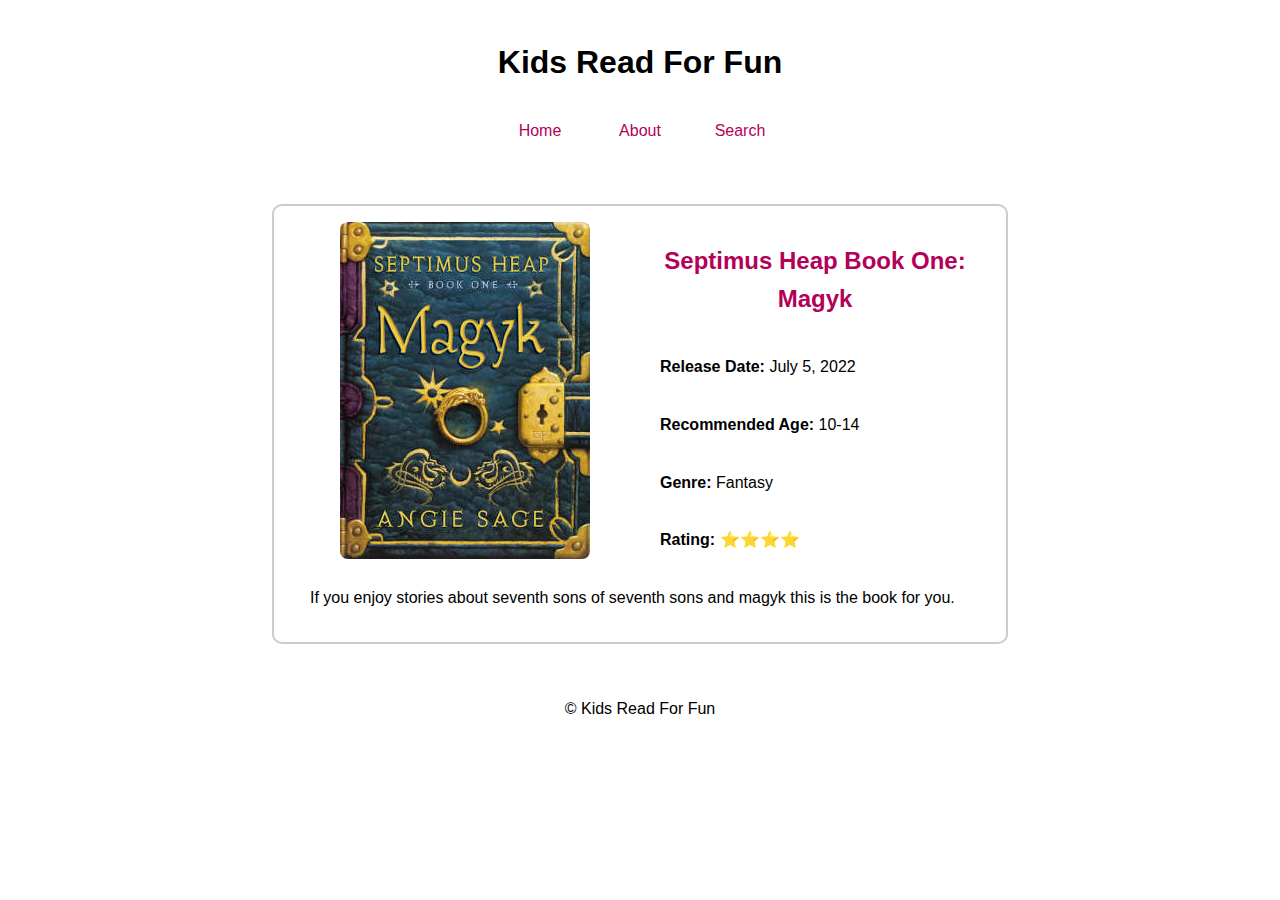
<file: blog/blog.html>
<!DOCTYPE html>
<html lang="en">
<head>
    <meta charset="UTF-8">
    <meta name="viewport" content="width=device-width, initial-scale=1.0">
    <title>Book Blog</title>
    <link rel="stylesheet" href="blog.css">
</head>
<body>
    <header>
    <h1>Kids Read For Fun</h1>
    <nav aria-label="main menu">
      <ul class="main-nav">
        <li><a href="#">Home</a></li>
        <li><a href="#">About</a></li>
        <li><a href="#">Search</a></li>
      </ul>
    </nav>
</header>
<main id="main-content" role="main">
  <section id="book-list" aria-label="Book Reviews">
    <article class="books">
      <h2>Septimus Heap Book One: Magyk</h2>
      <img src= Magkycover2.jpg >
      <p><strong>Release Date:</strong> July 5, 2022</p>
      <p><strong>Recommended Age:</strong> 10-14</p>
      <p><strong>Genre:</strong> Fantasy</p>
      <p><strong>Rating:</strong> <span aria-label="4 out of 5 stars" role="img">⭐⭐⭐⭐</span></p>
      <p id='desc'>If you enjoy stories about seventh sons of seventh sons and magyk this is the book for you.</p>
    </article>

</main>
<footer>
  <p>&copy; Kids Read For Fun</p>
</footer>
</body>
</html>
</file>
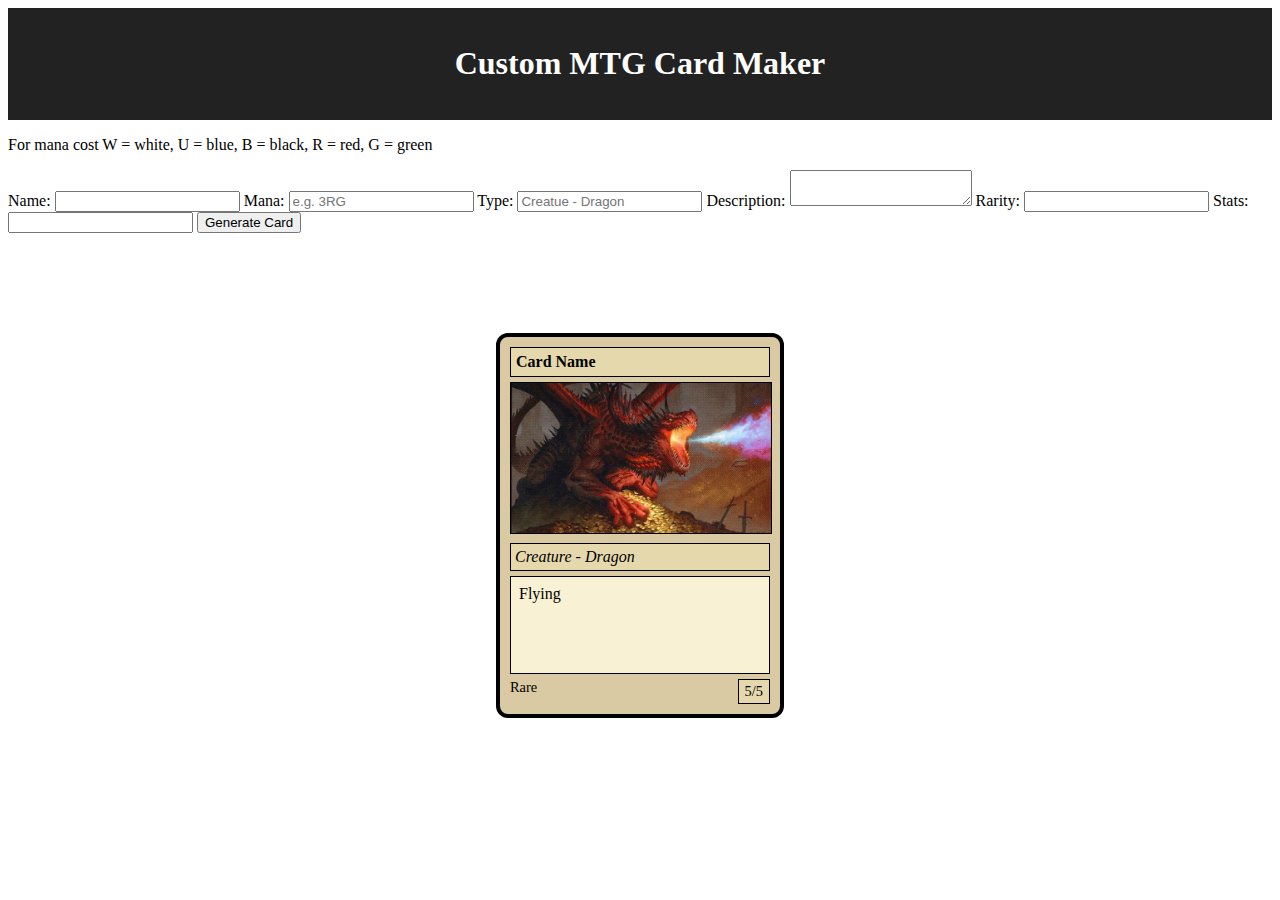
<file: card_maker/custom_card.html>
<!DOCTYPE html>
<html lang="en">
<head>
    <meta charset="UTF-8">
    <meta name="viewport" content="width=device-width, initial-scale=1.0">
    <title>Custom Card</title>
    <link rel="stylesheet" href="custom_card.css">
    <script src="custom_card.js"defer></script>
</head>
<body>
    <header>
    <h1>Custom MTG Card Maker</h1>
    </header>
   
        <section class="details">
            <p>For mana cost W = white, U = blue, B = black, R = red, G = green</p>
            <label>Name:
                <input type="text"id="name">
            </label>
            <label>Mana:
                <input type="text"id="mana" placeholder="e.g. 3RG">
            </label>
            <label>Type:
                <input type="text"id="type" placeholder="Creatue - Dragon">
            </label>
            <label>Description:
                <textarea id="description"></textarea>
            </label>
            <label>Rarity:
                <input type="text"id="rarity">
            </label>
            <label>Stats:
                <input type="text"id="stats">
            </label>
            <button id="generate">Generate Card</button>
        </section>
    <main>
    <div class="card" id="card">
        <div class="card-header">
            <span id="cardName">Card Name</span>
            <span id="cardMana"class="mana-container"></span>
        </div>
        <div class="card-art">
            <img src="Dragon.webp" alt="Dragon">
        </div>
        <div class="card-type" id="cardType">
            Creature - Dragon
        </div>
        <div class="card-text" id="cardDesc">
            Flying
        </div>
        <div class="card-footer">
            <span id="cardRarity">Rare</span>
            <span id="cardStats">5/5</span>
        </div>
        
    </div>
    </main>
</body>
</html>
</file>
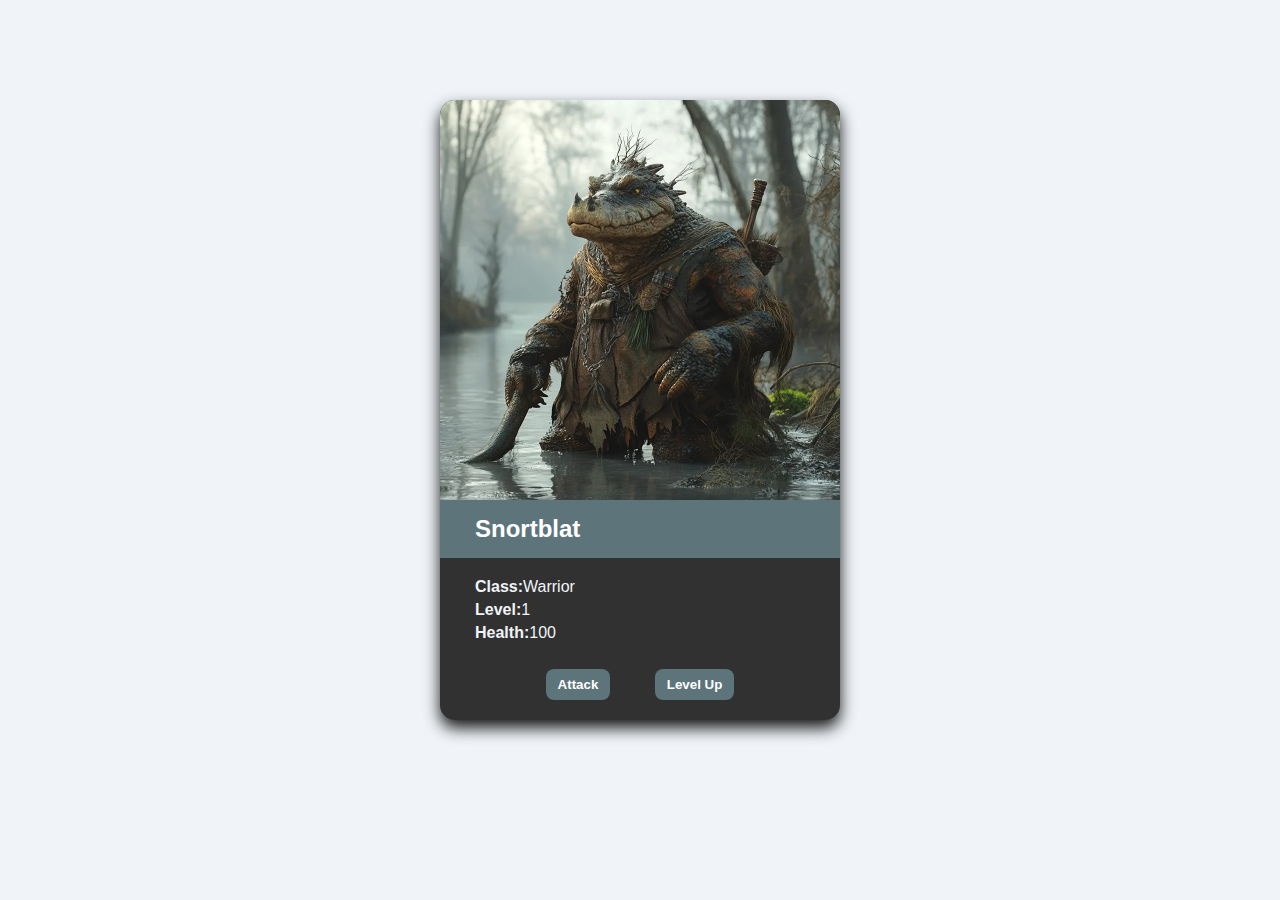
<file: charactercard/card.html>
<!DOCTYPE html>
<html lang="en">
<head>
    <meta charset="UTF-8">
    <meta name="viewport" content="width=device-width, initial-scale=1.0">
    <title>charactercard</title>
    <link rel="stylesheet" href="card.css">
    <script src="card.js"defer></script>
</head>
<body>
    <div class = "card">
        <img id = "gharImage" class = "image" src="snortleblat.webp" alt="Character Image">

        <div class="name" id="charName"></div>


        <div class="stats">
            <p><strong>Class:</strong><span id="charClass">-</span></p>
            <p><strong>Level:</strong><span id="charLevel">-</span></p>
            <p><strong>Health:</strong><span id="charHealth">-</span></p>
            <p id="message"></p>
        </div>

        <div class="buttons">
            <button id="attackBtn">Attack</button>
            <button id="levelBtn">Level Up</button>
        </div>
    </div>
</body>
</html>
</file>
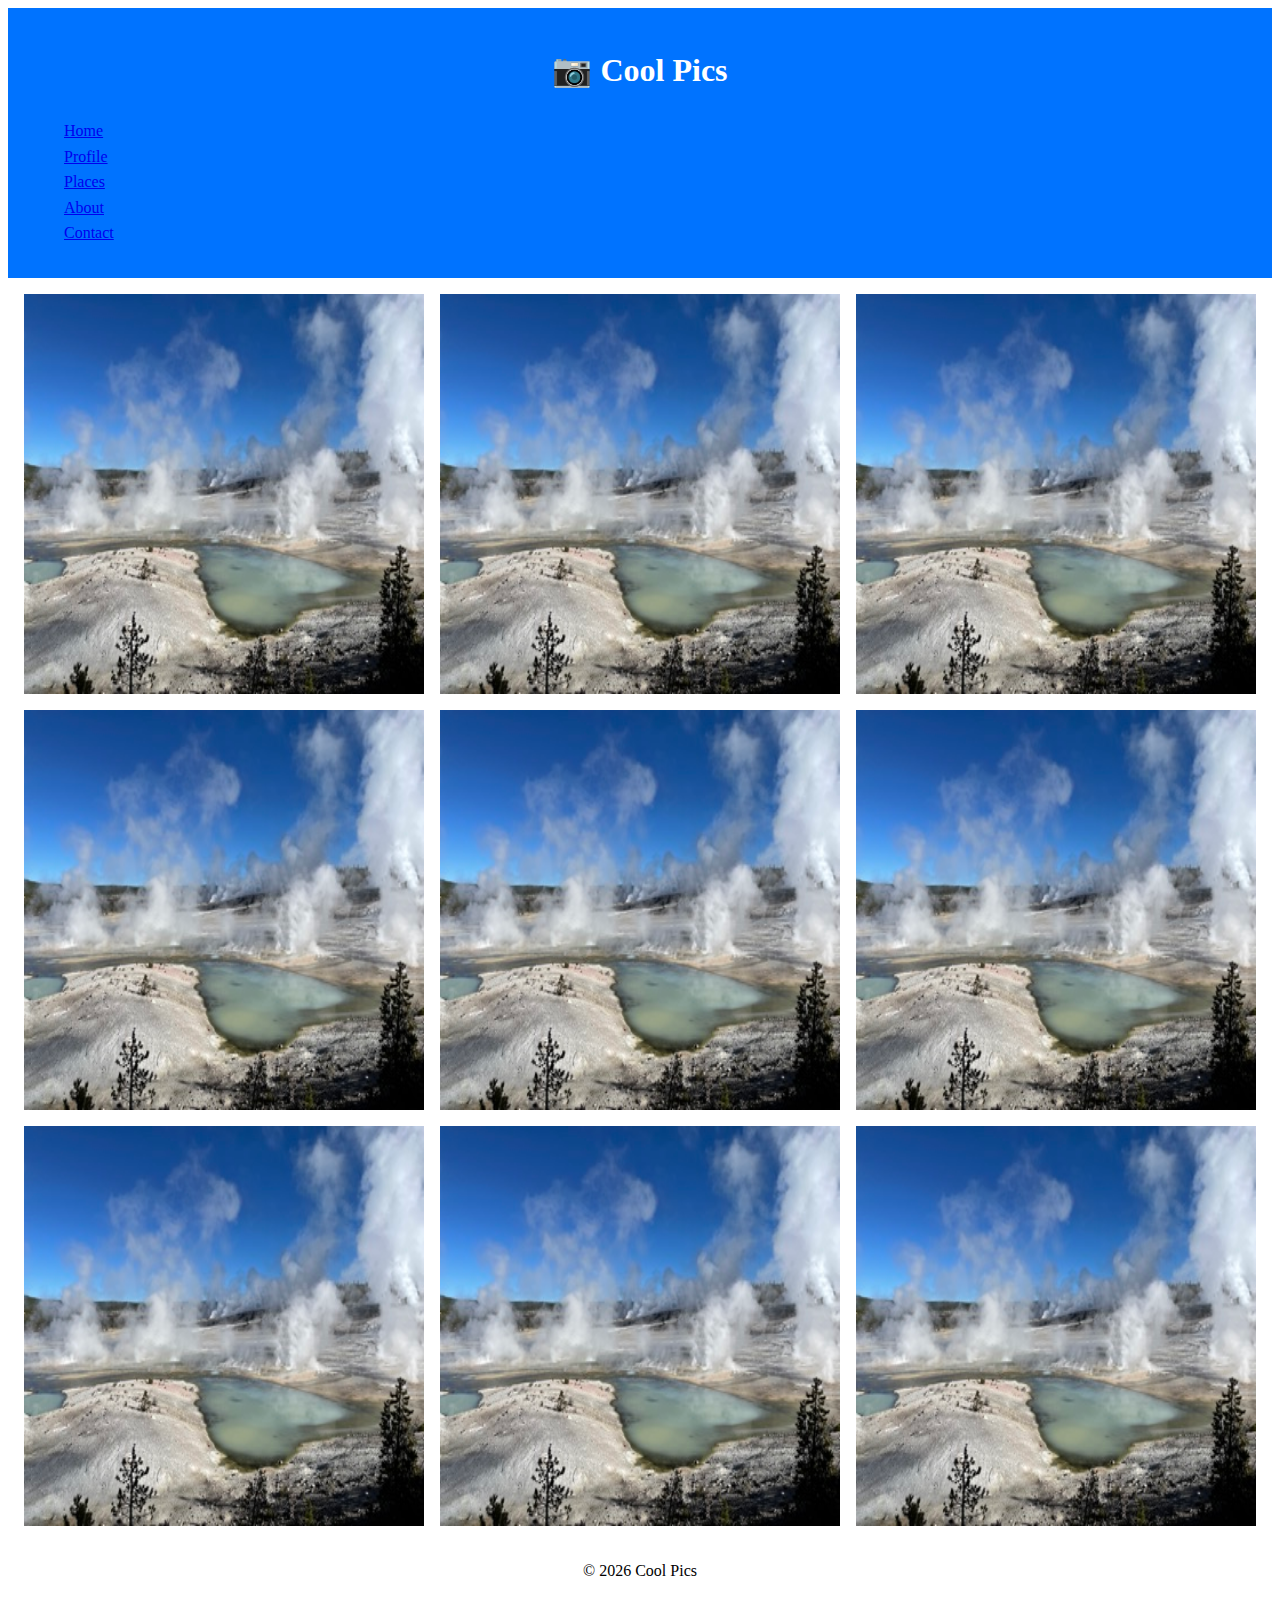
<file: coolpics/coolpics.html>
<!DOCTYPE html>
<html lang="en">
<head>
    <meta charset="UTF-8">
    <meta name="viewport" content="width=device-width, initial-scale=1.0">
    <title>Document</title>
    <link rel="stylesheet" href="coolpis.css">
    <script src="coolpics.js"defer></script>
</head>
<body>

    <header>
        <div class = "topic">
        <h1>📷 Cool Pics</h1>
        </div>
        <nav>
            <ul class = "links">
                <li><a href="#">Home</a></li>
                <li><a href="#">Profile</a></li>
                <li><a href="#">Places</a></li>
                <li><a href="#">About</a></li>
                <li><a href="#">Contact</a></li>
            </ul>
        </nav>
    </header>
    <main>
        <section class="images">
            <img src="norris-sm.jpg" alt="Sample photo">
            <img src="norris-sm.jpg" alt="Sample photo">
            <img src="norris-sm.jpg" alt="Sample photo">
            <img src="norris-sm.jpg" alt="Sample photo">
            <img src="norris-sm.jpg" alt="Sample photo">
            <img src="norris-sm.jpg" alt="Sample photo">
            <img src="norris-sm.jpg" alt="Sample photo">
            <img src="norris-sm.jpg" alt="Sample photo">
            <img src="norris-sm.jpg" alt="Sample photo">
        </section>
    <dialog>
        <img>
        <button class="close-viewer">X</button>
    </dialog>
    </main>
    <footer>
        <p>&copy; 2026 Cool Pics</p>
    </footer>
</body>
</html>
</file>
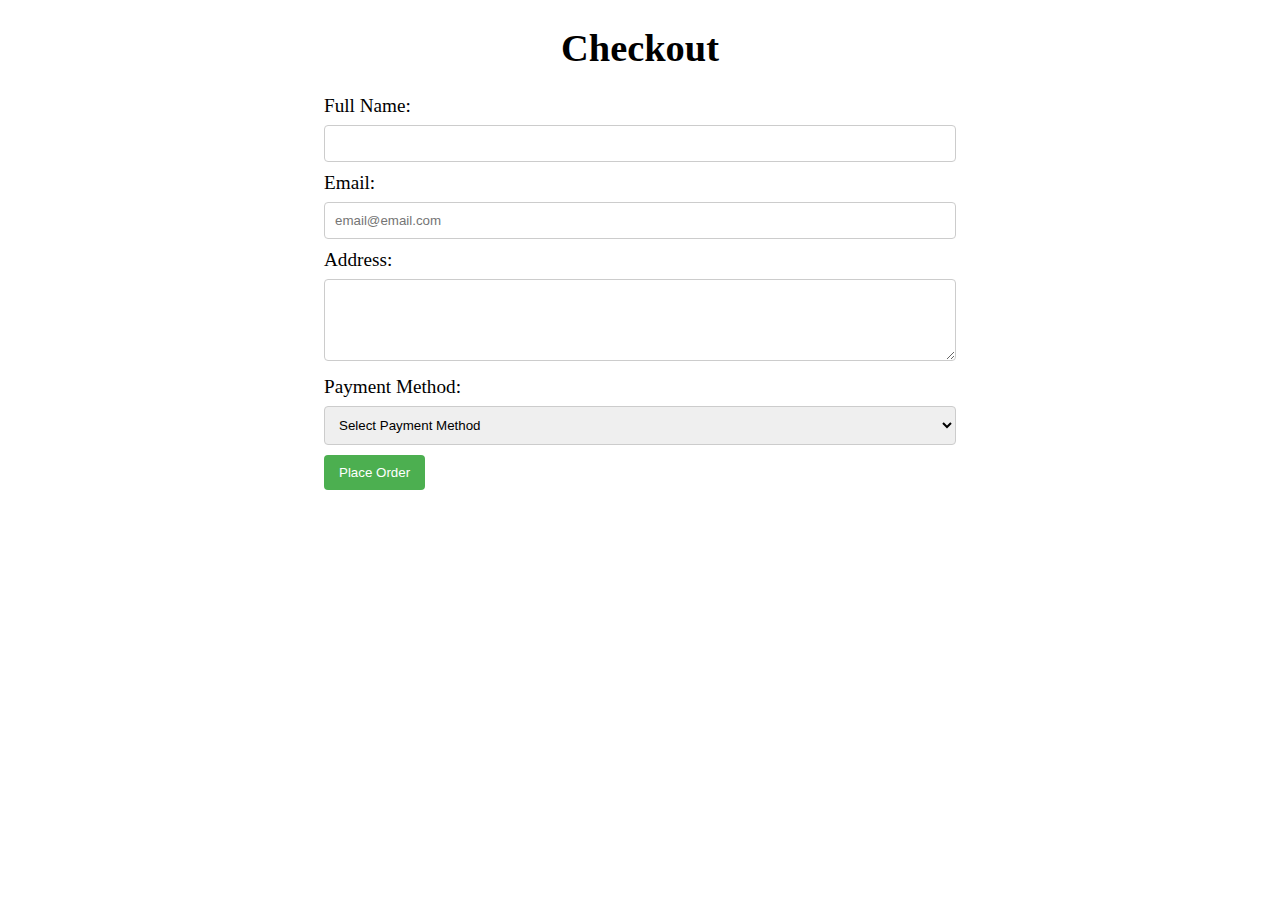
<file: ponder/form.html>
<!DOCTYPE html>
<html lang="en">
  <head>
    <meta charset="UTF-8" />
    <meta name="viewport" content="width=device-width, initial-scale=1.0" />
    <title>Checkout Form</title>
    <link rel="icon" href="images/favicon.ico">
    <link rel="stylesheet" href="form.css"/>
    <script src="form.js" defer></script>
  </head>
  <body>
    <header><h1>Checkout</h1></header>
    <main>
      <section class="errors"></section>
      <form id="checkoutForm" action="completed.html" method="get">
        <label for="fullName">Full Name:</label>
        <input type="text" id="fullName" name="fullName" required>
        <label for="email">Email:</label>
        <input type="email" id="email" name="email" placeholder="email@email.com" required>
        <label for="address">Address:</label>
        <textarea id="address" name="address" rows="4" required></textarea>
        <label for="paymentMethod">Payment Method:</label>
        <select id="paymentMethod" name="paymentMethod" required aria-expanded="false" aria-controls="creditCardnumberContainer paypalUsernameContainer">
            <option value="">Select Payment Method</option>
            <option value="creditCard">Credit Card</option>
            <option value="paypal">PayPal</option>
        </select>

        <!-- Container for credit card details -->
        <p id="creditCardNumberContainer" class="hide" role="region" aria-labelledby="creditCardLabel">
            <label id="creditCardLabel" for="creditCardNumber">Credit Card Number:</label>
            <input
            type="text"
            id="creditCardNumber"
            name="creditCardNumber"
            pattern="[0-9]{16}"
            placeholder="Enter 16 digits"
            required
            />
            <label for="expirationDate">Expiration</label>
            <input 
            type="text" 
            id="month" 
            name="expMonth" 
            placeholder="MM" 
            aria-labelledby="expirationDate">
            <input 
            type="text" 
            id="year" 
            name="expYear" 
            placeholder="YY" 
            aria-labelledby="expirationDate">
        </p>
      
        <!-- Container for PayPal details -->
        <p id="paypalUsernameContainer" class="hide" role="region" aria-labelledby="paypalLabel">
            <label id="paypalLabel" for="paypalUsername">PayPal Username:</label>
            <input
            type="text"
            id="paypalUsername"
            name="paypalUsername"
            placeholder="Enter PayPal username"
            required
            />
        </p>

        <button type="submit">Place Order</button>
      </form>
    </main>
  </body>
</html>
</file>
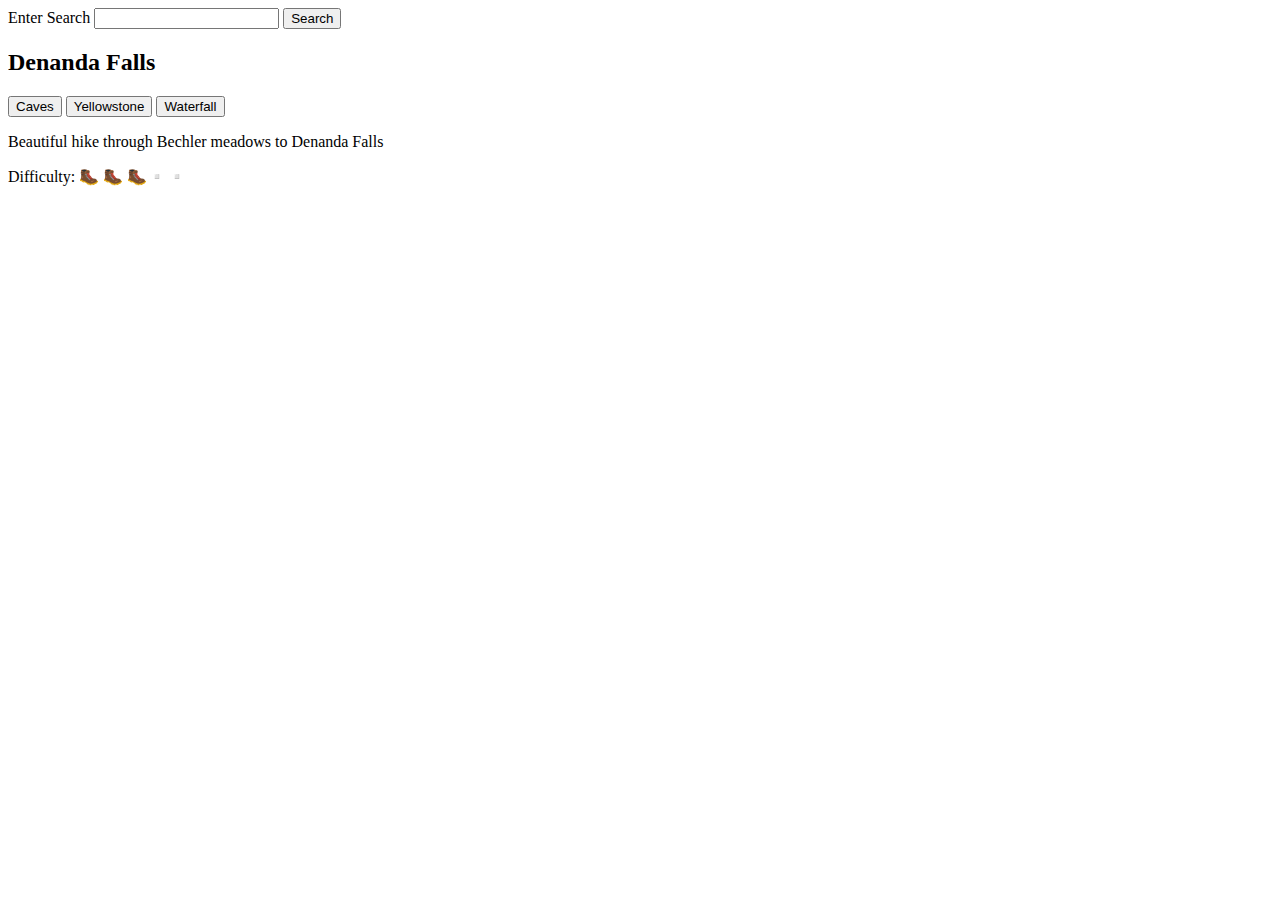
<file: ponder/hikes.html>
<!DOCTYPE html>

<html>
  <head>
    <title>Sorting Activities</title>
    <script defer src="hikes.js"></script>
  </head>
  <body>
    <label for="search">Enter Search</label>
    <input id="search" type="text">
    <button>Search</button>
    <div id="hike-container">
    
    </div>
  </body>
</html>
</file>
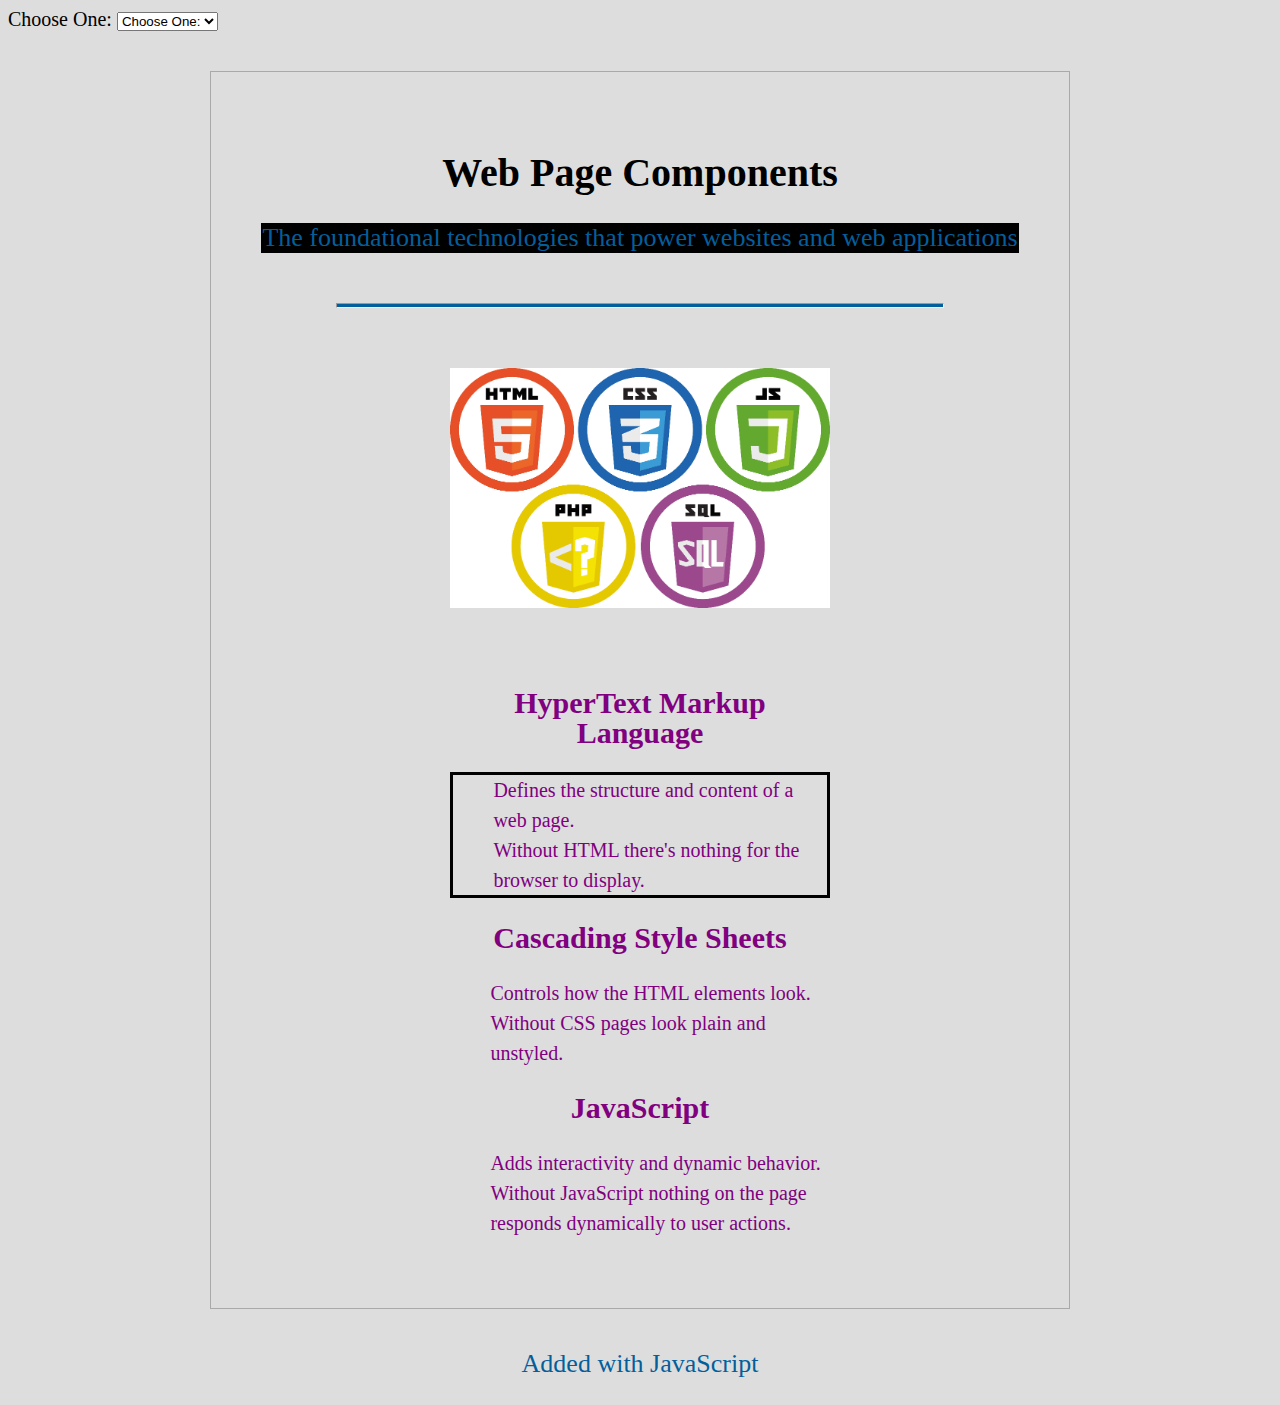
<file: ponder/meta-css.html>
<!DOCTYPE html>
<html lang="en">
<head>
    <meta charset="UTF-8">
    <meta name="description" content="An in-depth guide to HTML meta tags.">
    <meta name="author" content="Joshua Young">              
    <meta name="viewport" content="width=device-width, initial-scale=1.0">
    <title>Meta Tags and CSS Review</title>
    <link href="meta-css.css" rel="stylesheet">
    <script src="meta.js" defer></script>
</head>
<body>
    
    <label for="webdevlist">Choose One:</label>
    <select name="code" id="webdevlist">
        <option>Choose One:</option>
        <option value="html">HTML</option>
        <option value="css">CSS</option>
        <option value="js">JavaScript</option>
    </select>                   
            
    <div id="content">
        <h1>HTML, CSS, and JS</h1>
        <p>The foundational technologies that power websites and web applications</p>
        <hr>
        <div id="logos">
            <img src="https://wddbyui.github.io/wdd131/images/trifecta.png" alt="JS, CSS, and HTML logos">
        </div>
        <div id="topics">
            <h2 id = "html">HyperText Markup Language</h2>
            <ul class="list">
                <li>Defines the structure and content of a web page.</li>
                <li>Without HTML there's nothing for the browser to display.</li>
            </ul>
            <h2>Cascading Style Sheets</h2>
            <ul class="list">
                <li>Controls how the HTML elements look.</li>
                <li>Without CSS pages look plain and unstyled.</li>
            </ul>
            <h2>JavaScript</h2>
            <ul class="list">
                <li>Adds interactivity and dynamic behavior.</li>
                <li>Without JavaScript nothing on the page responds dynamically to user actions.</li>
            </ul>
        </div>
    </div>
                    
</body>
</html>
</file>
<file: blog/blog.css>
body {
    font-family: Arial, sans-serif;
    margin: 0;
    padding: 0;
    line-height: 1.6;
}
header, footer {
    background-color: white;
    color: white;
    padding: 1rem;
    text-align: center;
}
h1, footer{
    color: black;
}
.main-nav {
    list-style: none;
    padding: 0;
}
.main-nav li {
    padding: 8px;
}
.main-nav a {
    color: #b30059;
    text-decoration: none;
}
#book-list {
    padding: 0 2rem;
}
.books {
    border: 2px solid #ccc;
    padding: 1rem;
    border-radius: 10px;
    max-width: 700px;
    margin: 20px auto;
}
.books h2 {
    color: #b30059;
    font-size: 1.5rem;
    text-align: center;
    margin: 20px;
}
.books p {
    padding-left: 20px;
}
.books img {
    max-width: 100%;
    display: block;
    border-radius: 8px;
    margin: 0 auto;
}
#desc {
    grid-column: 1/3;
}

@media (min-width: 600px) {
    .main-nav{
        display: grid;
        grid-template-columns: 100px 100px 100px;
        justify-content: center;
    }
    .books{
        display: grid;
        grid-template-columns: 1fr 1fr;
        justify-content: center;
    }
    .books img{
        grid-row: 1/6;
    }
}
</file>
<file: card_maker/custom_card.css>
.card{
    width: 260px;
    border-radius: 12px;
    padding: 10px;
    background: #d9caa3;
    border: 4px solid #000;
    font-family: 'Georgia', serif;
    margin: 0 auto;
    margin-top: 100px;
}

header{
    text-align: center;
    padding: 1rem;
    background: #222;
    color: white;
}

.card-header{
    display: flex;
    justify-content: space-between;
    font-weight: bold;
    background: #e6d8ad;
    padding: 5px;
    border: 1px solid #000;
}
.card-art img{
    width: 100%;
    height: 150px;
    object-fit: cover;
    border: 1px solid #000;
    margin: 5px 0;
}
.card-type{
    font-style: italic;
    background: #e6d8ad;
    padding: 4px;
    border: 1px solid #000;
}
.card-text{
    background: #f8f1d4;
    padding: 8px;
    min-height: 80px;
    border: 1px solid #000;
    margin-top: 5px;
}
.card-footer{
    display: flex;
    justify-content: space-between;
    margin-top: 5px;
    font-size: 0.9rem;
}
#cardStats{
    background: #e6d8ad;
    padding: 3px 6px;
    border: 1px solid #000;
}
.mana-number{
    display: inline-flex;
    justify-content: center;
    align-items: center;
    width: 22px;
    height: 22px;
    margin-left: 2px;
    border-radius: 50%;
    background: #ccc;
    font-size: 0.8rem;
    font-weight: bold;
    border: 1px solid #000;
}
.mana-container img{
    width: 20px;
    height: 20px;
    margin-left: 2px;
}
.card.white{ background: #f8f1d4;}
.card.blue{ background: #cfe8f7;}
.card-black{ background: #d6d6d6;}
.card-red{ background: #f4c7c3;}
.card.green{background: #cfe7cf;}
.card.multi{ background: linear-gradient(45deg, #cfe7cf, #f4c7c3);}
@media (min-width: 770px){
    main{
        display: flex;
        justify-content: center;
        align-items: flex-start;
        gap: 2rem;
    }

}
</file>
<file: charactercard/card.css>
body {
    font-family: Palatino Linotype, sans-serif;
    background: #f0f4f8;
  }

  .card {
    background: #313131;
    border-radius: 15px;
    box-shadow: 0 8px 16px rgba(0,0,0,0.9);
    width: 400px; 
    margin: 100px auto;
  }

  .image{
    width: 400px;
    border-radius: 15px 15px 0 0;
    }

  .name {
    font-size: 1.5em;
    font-weight: bold;
    margin: -4px 0 20px 0;
    color: white;
    padding: 15px 0 15px 35px;
    background-color: #5d747b;
  }

  .stats {
    margin: 10px 15px 7px 35px;
    text-align: left;
  }

  .stats p {
    margin: 5px 0;
    color: #f0f4f8;
  }

  .buttons {
    text-align: center;
  }

  button {
    padding: 8px 12px;
    margin: 20px;
    border: none;
    border-radius: 8px;
    background-color: #5d747b;
    color: white;
    font-weight: bold;
    cursor: pointer;
    transition: background-color 0.5s ease;
  }

  button:hover {
    background-color: #58605a;
  }
</file>
<file: coolpics/coolpis.css>
body {
    line-height: 1.6;
}
header {
    background-color: rgb(0, 115, 255);
    color: white;
    padding: 1rem;
}
.topic{
    text-align: center;
}
nav {
    display: none;
}
.links{
    list-style: none;
}
.links{
    color: white;
    text-decoration: none;
}
.images{
    display: grid;
    grid-template-columns: 1fr;
    gap: 1rem;
    padding: 1rem;
}
.images img{
    width: 100%;
    aspect-ratio: 1 /1;
}
footer{
    text-align: center;
}
@media (min-width: 600px){
    nav {
        display: block;
    }
    .links{
        margin-top: 1rem;
    }
    .images{
        grid-template-columns: 1fr 1fr;
    }
}
@media (min-width: 900px){
    .images{
        grid-template-columns: 1fr 1fr 1fr;
    }
}
</file>
<file: ponder/form.css>
/* form-demo.css */
body {
  font-size: 1.2em;
}
form {
  width: 50%;
  margin: 0 auto;
}
h1, h2 {
  text-align: center;
}
label {
    display: block;
    margin-bottom: 8px;
  }
  
  input,
  select,
  textarea {
    width: 100%;
    padding: 10px;
    margin-bottom: 10px;
    box-sizing: border-box;
    border: 1px solid #ccc; /* Add a border to make it visually consistent */
    border-radius: 4px;
  }
  button {
    background-color: #4caf50;
    color: white;
    padding: 10px 15px;
    border: none;
    border-radius: 4px;
    cursor: pointer;
  }
  .errors {
    white-space: pre-line; /*needed for 2 errors to be on separate lines*/
    color: red;
  }
  .hide {
    display: none;
  }
</file>
<file: ponder/meta-css.css>
body {
    background-color: #ddd;
    font-size: 20px;
}
#content {
    max-width: 60%;
    border: 1px solid darkgray;
    margin: 40px auto;
    padding: 50px;
}
p {
    color: #035f9c;
    font-size: 1.3em;
}
hr {
    height: 3px;
    background-color: #035f9c;
    width: 80%;
    margin-top: 50px;
}
h1, h2, p {
    text-align: center;
}
#logos {
    text-align: center;
}
img {
    width: 50%;
    margin: 50px auto;
}
#topics {
    line-height: 1.5em;
    margin: 0 auto;
    width: 50%;
}
.list {
    list-style-type: none;
}
.background{
    background-color: #000;
}
</file>
